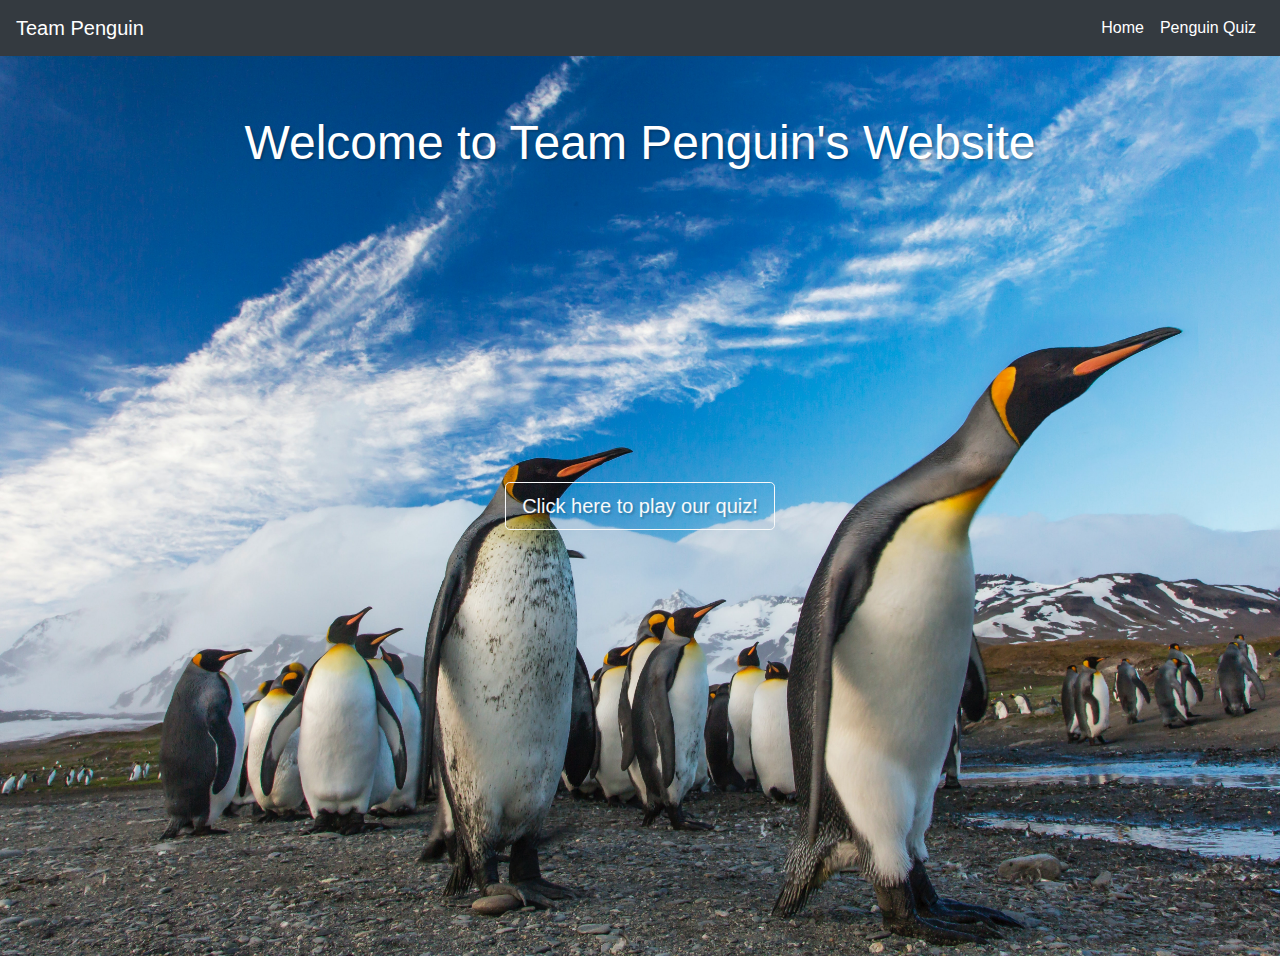
<file: index.html>
<!DOCTYPE html>
<html lang="en">
  <head>
    <meta charset="UTF-8" />
    <meta http-equiv="X-UA-Compatible" content="IE=edge" />
    <meta name="viewport" content="width=device-width, initial-scale=1.0" />
    <title>Team Penguin Website</title>

    <!-- Bootstrap and FontAwesome cdn links -->
    <link
      href="https://stackpath.bootstrapcdn.com/bootstrap/4.3.1/css/bootstrap.min.css"
      rel="stylesheet"
      integrity="sha384-ggOyR0iXCbMQv3Xipma34MD+dH/1fQ784/j6cY/iJTQUOhcWr7x9JvoRxT2MZw1T"
      crossorigin="anonymous"
    />
    <link
      href="https://use.fontawesome.com/releases/v5.8.1/css/all.css"
      rel="stylesheet"
      integrity="sha384-50oBUHEmvpQ+1lW4y57PTFmhCaXp0ML5d60M1M7uH2+nqUivzIebhndOJK28anvf"
      crossorigin="anonymous"
    />

    <link rel="stylesheet" href="./css/styles.css" />
    <link rel="stylesheet" href="./css/home-page.css" />
  </head>
  <body>
    <!--Navigation Section-->
    <nav class="navbar navbar-expand-md navbar-dark bg-dark fixed-top">
      <a class="navbar-brand" href="./index.html">Team Penguin</a>

      <button class="navbar-toggler" type="button" data-toggle="collapse">
        <span class="navbar-toggler-icon"></span>
      </button>

      <div class="collapse navbar-collapse" id="#navbarID">
        <ul class="navbar-nav ml-auto">
          <li class="nav-item active">
            <a class="nav-link" href="./index.html">Home</a>
          </li>

          <li class="nav-item active">
            <a class="nav-link" href="./quiz.html">Penguin Quiz</a>
          </li>

          <li></li>
        </ul>
      </div>
    </nav>
    <!-- End of Navigation section -->

    <!-- Landing Page Section -->

    <section class="landing-page"></section>

    <!--<h1>Welcome to Team Penguin's Website</h1>-->

    <div
      class="masthead"
      style="
        background-image: url('./images/landing-page-bg.jpg');
        height: 100vh;
      "
    >
      <div class="color-overlay d-flex justify-content-center align-items-top">
        <h1 class="web-title">Welcome to Team Penguin's Website</h1>
      </div>
      <div
        class="color-overlay d-flex justify-content-center align-items-center"
      >
        <a type="button" class="btn btn-outline-light btn-lg" href="./quiz.html"
          >Click here to play our quiz!</a
        >
      </div>
    </div>

    <!--Scripts-->
    <script
      src="https://code.jquery.com/jquery-3.3.1.min.js"
      integrity="sha256-FgpCb/KJQlLNfOu91ta32o/NMZxltwRo8QtmkMRdAu8="
      crossorigin="anonymous"
    ></script>
    <script
      src="https://cdnjs.cloudflare.com/ajax/libs/popper.js/1.14.7/umd/popper.min.js"
      integrity="sha384-UO2eT0CpHqdSJQ6hJty5KVphtPhzWj9WO1clHTMGa3JDZwrnQq4sF86dIHNDz0W1"
      crossorigin="anonymous"
    ></script>
    <script
      src="https://stackpath.bootstrapcdn.com/bootstrap/4.3.1/js/bootstrap.min.js"
      integrity="sha384-JjSmVgyd0p3pXB1rRibZUAYoIIy6OrQ6VrjIEaFf/nJGzIxFDsf4x0xIM+B07jRM"
      crossorigin="anonymous"
    ></script>
  </body>
</html>
</file>
<file: css/styles.css>
/* General Styles */

body {
  display: flex;
  flex-direction: column;
  padding-top: 56px;
  min-height: 100vh;
}

.web-title {
  padding-top: 58px;
}
</file>
<file: css/home-page.css>
/* Landing Page Styles */

/* Background pic on landing page body */

.masthead {
  background-size: cover;
  min-height: 50vh;
  position: relative;
  color: White;
  text-shadow: 2px 2px 2px rgba(0, 0, 0, 0.2);
}
h1 {
  font-size: 3rem;
}

.color-overlay {
  position: absolute;
  width: 100%;
  height: 100%;
  /*background-color: rgba(0,0,0,.2);*/
}
</file>
